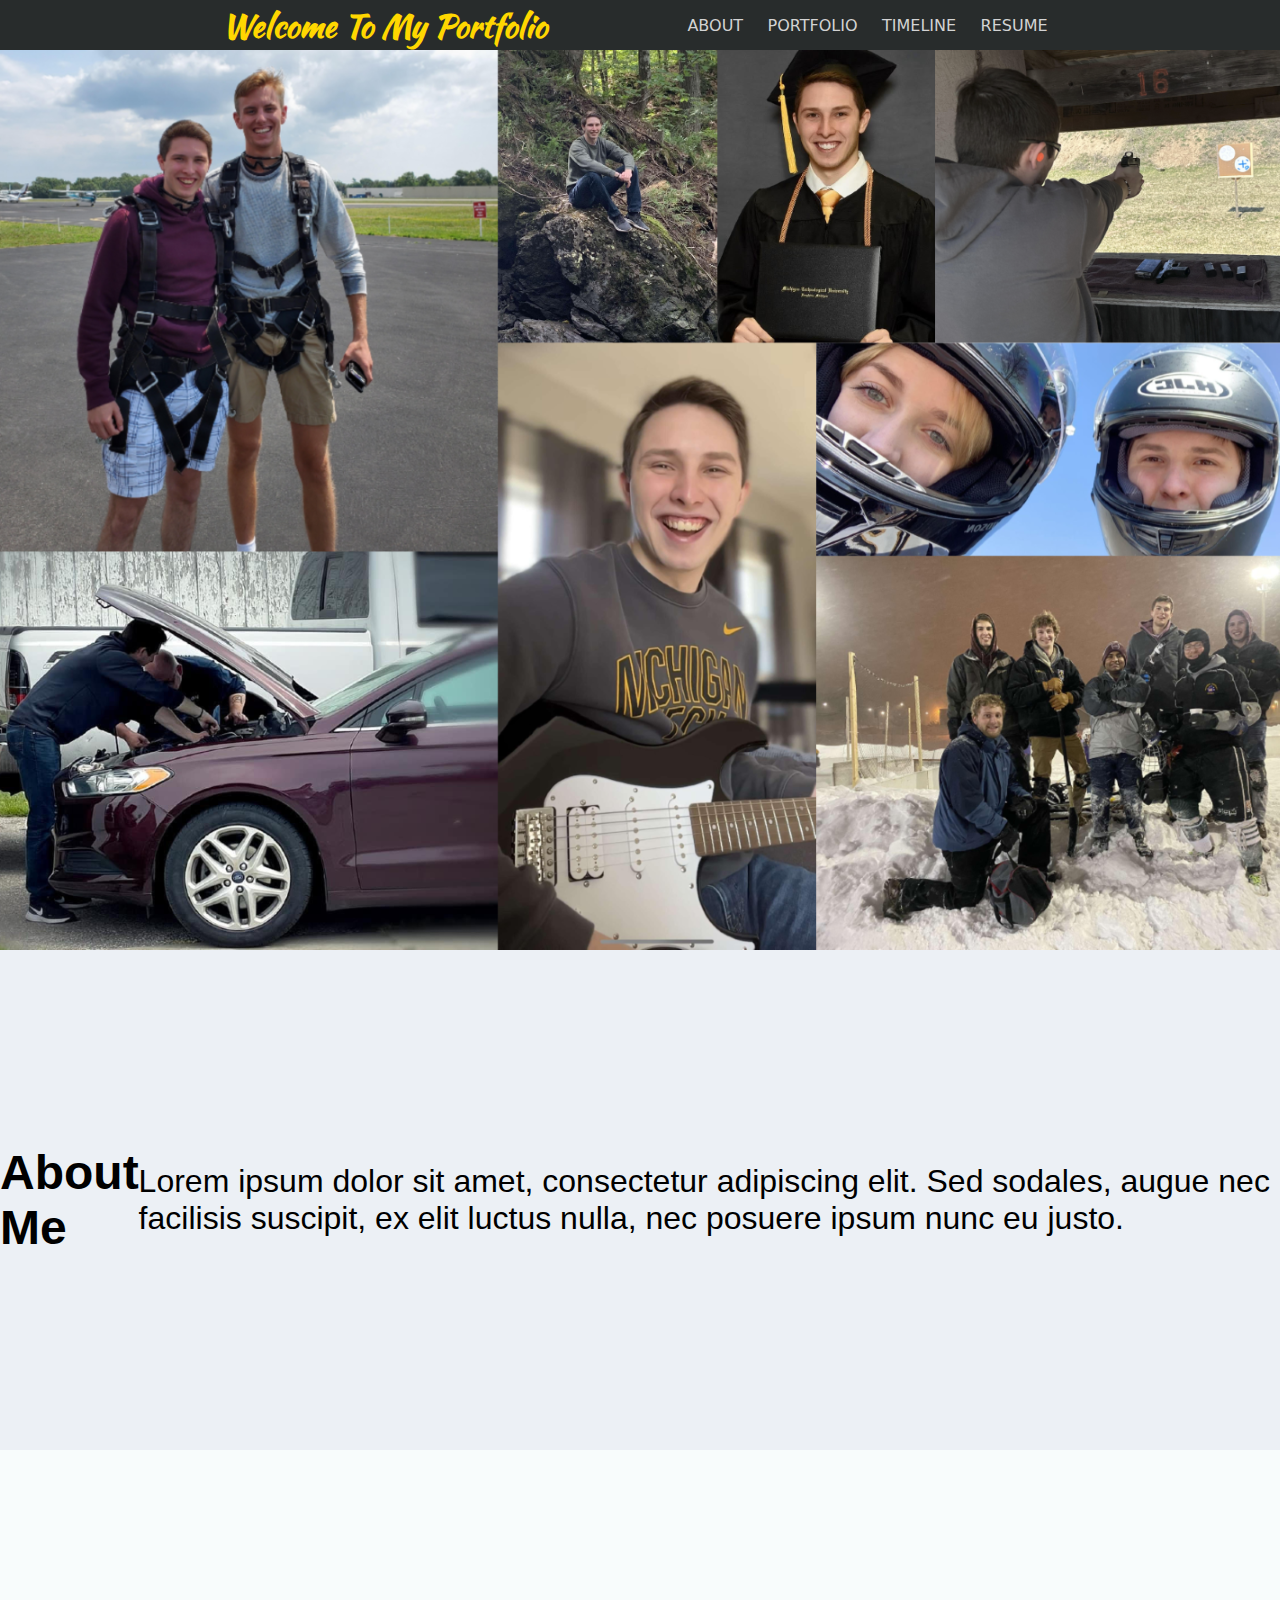
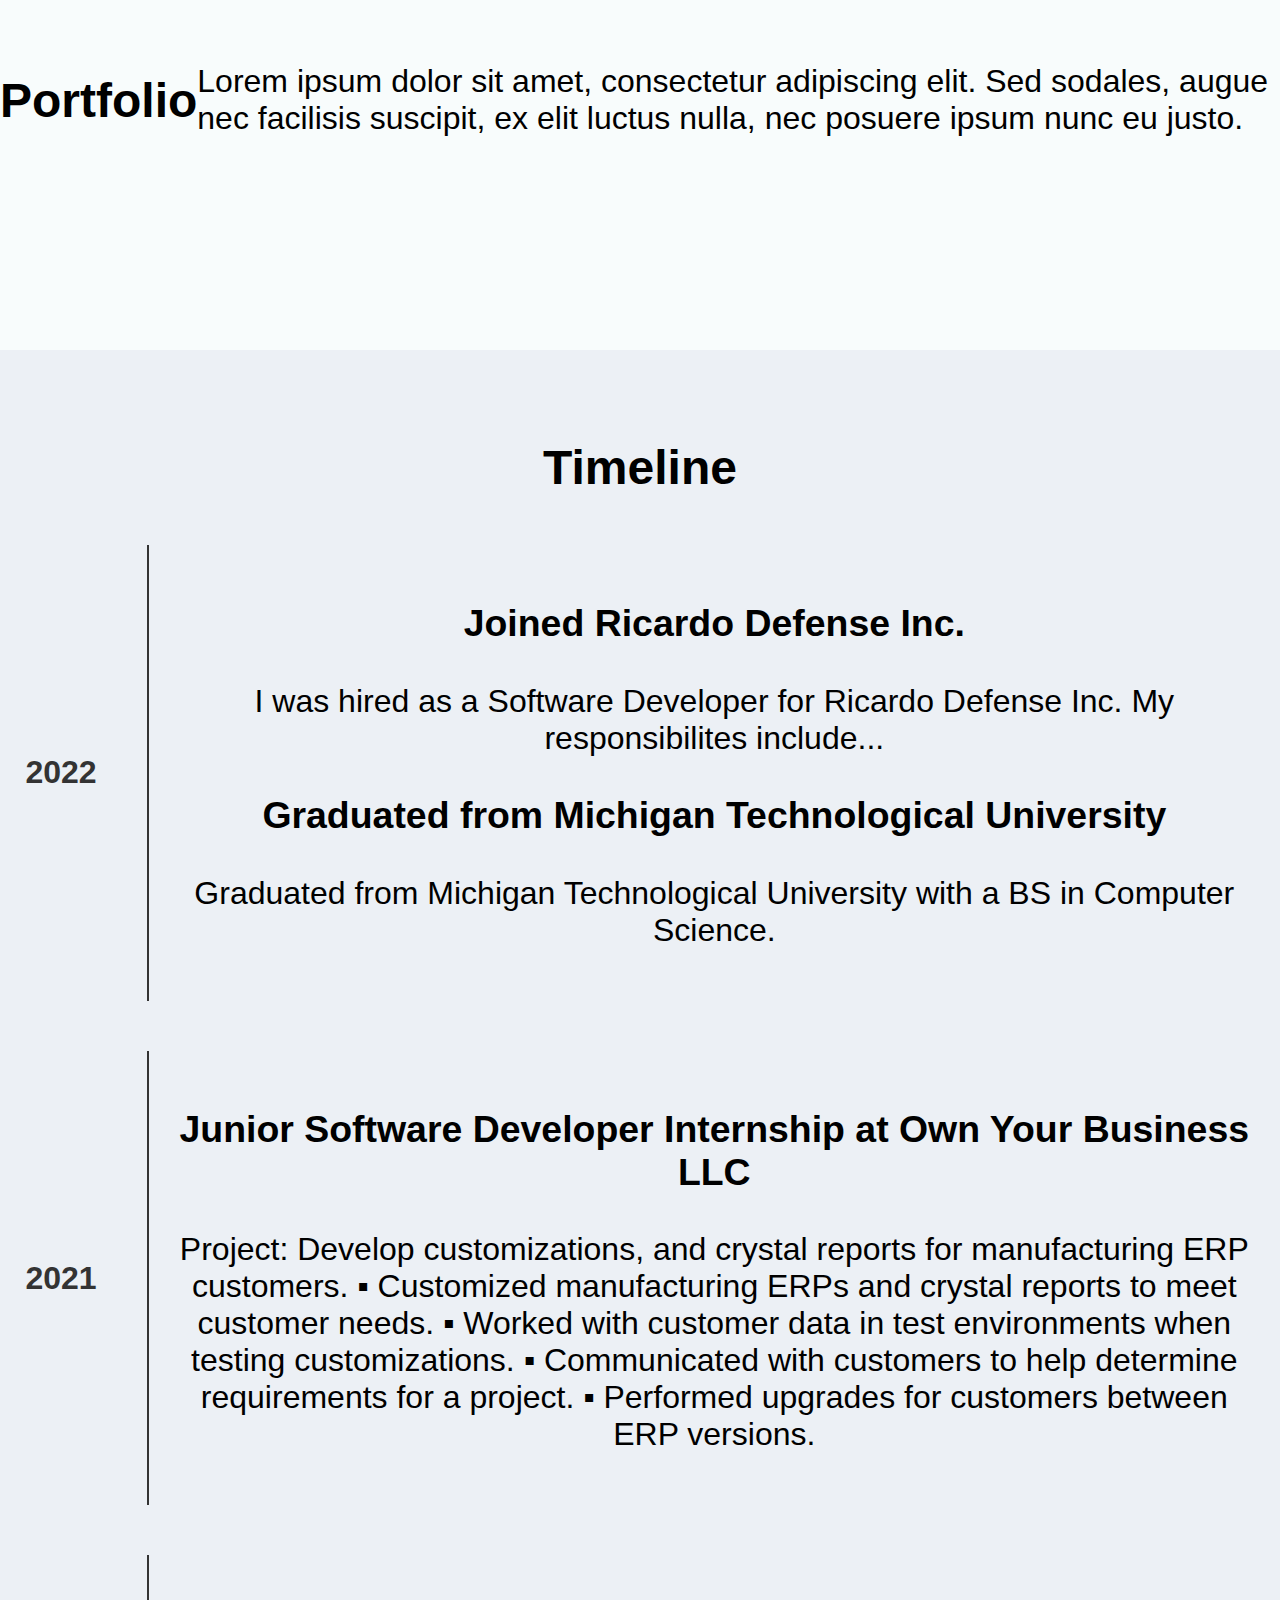
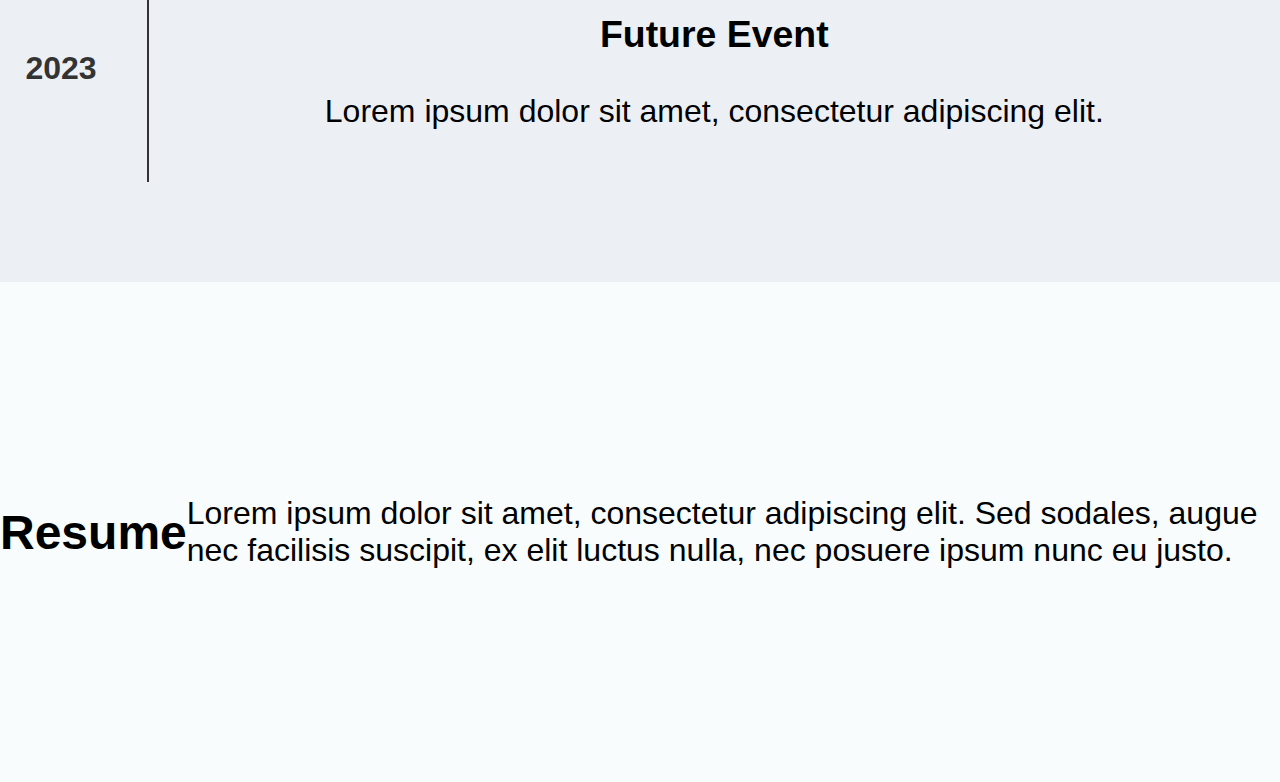
<file: index.html>
<!DOCTYPE html>
<html>
  <head>
    <meta charset="UTF-8">
    <title>Alec Trent's Portfolio</title>
    <link rel="stylesheet" href="Portfolio.css">    
    <link rel="preconnect" href="https://fonts.googleapis.com">
    <link rel="preconnect" href="https://fonts.gstatic.com" crossorigin>
    <link href="https://fonts.googleapis.com/css2?family=Kaushan+Script&display=swap" rel="stylesheet"> 
    <link href="https://fonts.googleapis.com/css2?family=Roboto+Slab&display=swap" rel="stylesheet">
  <body>
    <div id="Header">
      <h1><a href="#" class="MenuHead" onclick="scrollToHeader()">Welcome To My Portfolio</a></h1>
      <nav>
        <ul>
          <a href="#" class="MenuLink" onclick="scrollToAbout()">About</a>
          <a href="#" class="MenuLink" onclick="scrollToPortfolio()">Portfolio</a>
          <a href="#" class="MenuLink" onclick="scrollToTimeline()">Timeline</a>
          <a href="#" class="MenuLink" onclick="scrollToResume()">Resume</a>
        </ul>
      </nav>
    </div>
    <div id="HeaderImage">
      <img src="Images/collageHeader3.png" alt="HeaderImage"> 
    </div>
    <div id="About">
      <h2>About Me</h2>
      <p>Lorem ipsum dolor sit amet, consectetur adipiscing elit. Sed sodales, augue nec facilisis suscipit, ex elit luctus nulla, nec posuere ipsum nunc eu justo.</p>
    </div>
    <div id="Portfolio">
      <h2>Portfolio</h2>
      <p>Lorem ipsum dolor sit amet, consectetur adipiscing elit. Sed sodales, augue nec facilisis suscipit, ex elit luctus nulla, nec posuere ipsum nunc eu justo.</p>
    </div>
    <div id="Timeline">
      <h2>Timeline</h2>
        <div class="TimelineItem">
          <div class="TimelineDate">2022</div>
          <div class="TimelineContent">
            <h3>Joined Ricardo Defense Inc.</h3>
            <p>I was hired as a Software Developer for Ricardo Defense Inc. My responsibilites include...</p>
            <h3>Graduated from Michigan Technological University</h3>
            <p>Graduated from Michigan Technological University with a BS in Computer Science.</p>
          </div>
        </div>
        <div class="TimelineItem">
          <div class="TimelineDate">2021</div>
          <div class="TimelineContent">
            <h3>Junior Software Developer Internship at Own Your Business LLC</h3>
            <p>Project: Develop customizations, and crystal reports for manufacturing ERP customers.
              ▪ Customized manufacturing ERPs and crystal reports to meet customer needs.
              ▪ Worked with customer data in test environments when testing customizations.
              ▪ Communicated with customers to help determine requirements for a project.
              ▪ Performed upgrades for customers between ERP versions.
              </p>
          </div>
        </div>
        <div class="TimelineItem">
          <div class="TimelineDate">2023</div>
          <div class="TimelineContent">
            <h3>Future Event</h3>
            <p>Lorem ipsum dolor sit amet, consectetur adipiscing elit.</p>
          </div>
        </div>
      </section>
    </div>
    <div id="Resume">
      <h2>Resume</h2>
      <p>Lorem ipsum dolor sit amet, consectetur adipiscing elit. Sed sodales, augue nec facilisis suscipit, ex elit luctus nulla, nec posuere ipsum nunc eu justo.</p>
    </div>

    <script>
      function scrollToHeader() {
        event.preventDefault();
        var headerPosition = document.getElementById('Header').offsetTop;
        window.scrollTo({
          top: headerPosition,
          behavior: "smooth"
        })
      };
      function scrollToAbout() {
        event.preventDefault();
        var aboutPosition = document.getElementById('About').offsetTop;
        window.scrollTo({
          top: aboutPosition,
          behavior: "smooth"
        })
      };
      function scrollToPortfolio() {
        event.preventDefault();
        var portfolioPosition = document.getElementById('Portfolio').offsetTop;
        window.scrollTo({
          top: portfolioPosition,
          behavior: "smooth"
        })
      };
      function scrollToTimeline() {
        event.preventDefault();
        var timelinePosition = document.getElementById('Timeline').offsetTop;
        window.scrollTo({
          top: timelinePosition,
          behavior: "smooth"
        })
      };
      function scrollToResume() {
        event.preventDefault();
        var resumePosition = document.getElementById('Resume').offsetTop;
        window.scrollTo({
          top: resumePosition,
          behavior: "smooth"
        })
      };
    </script>
  </body>
</html>
</file>
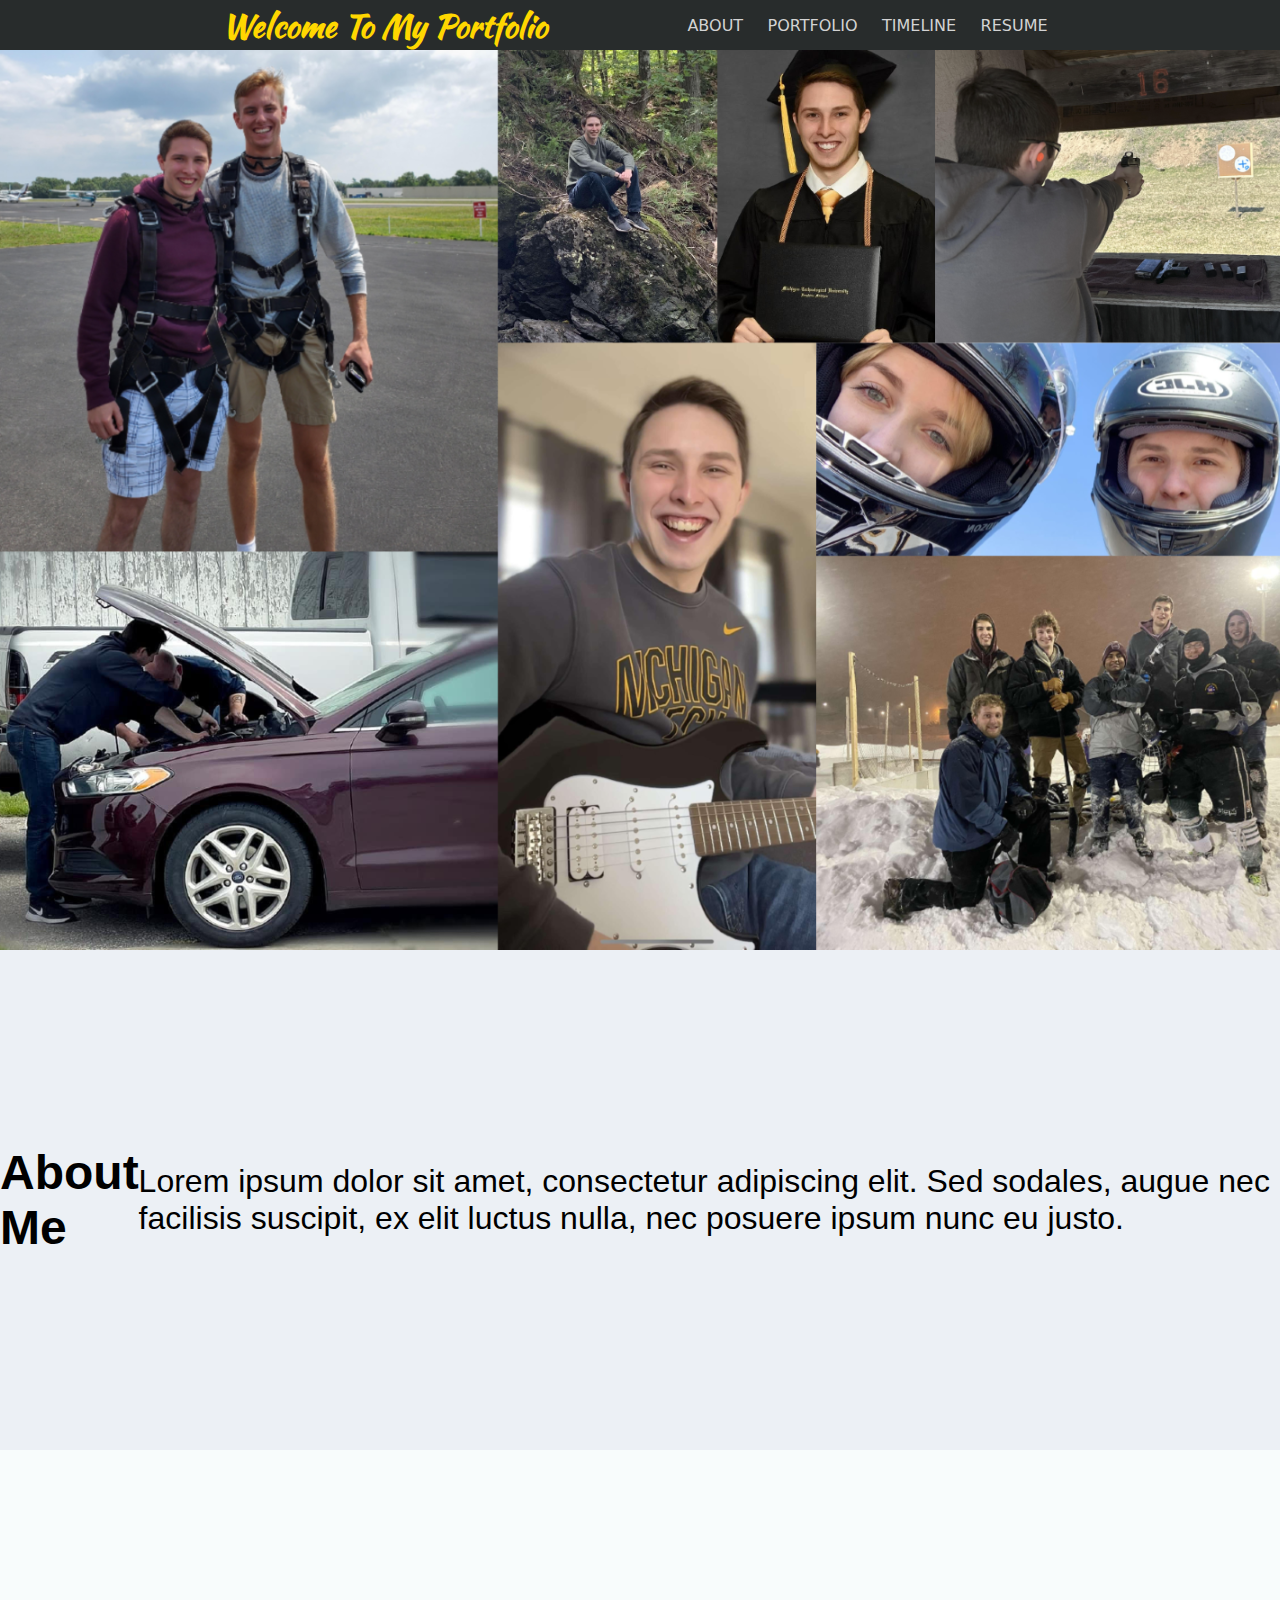
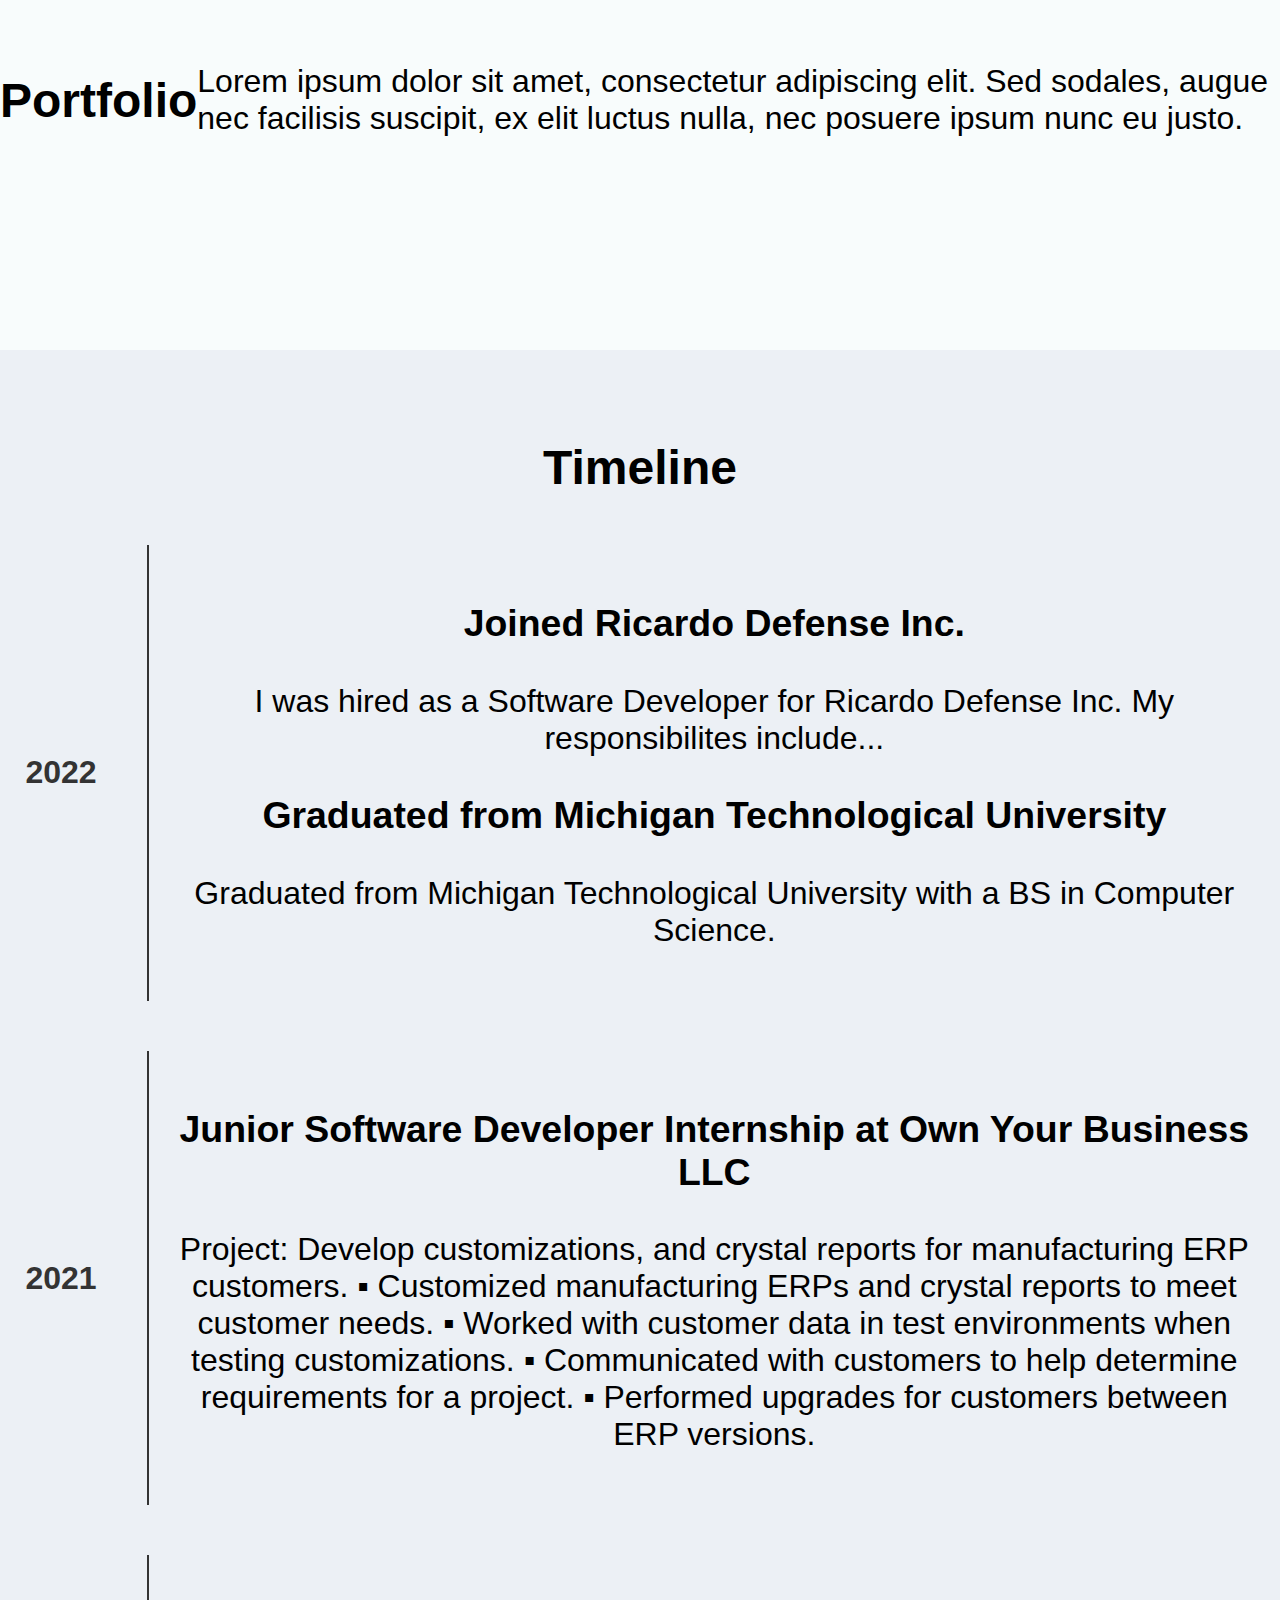
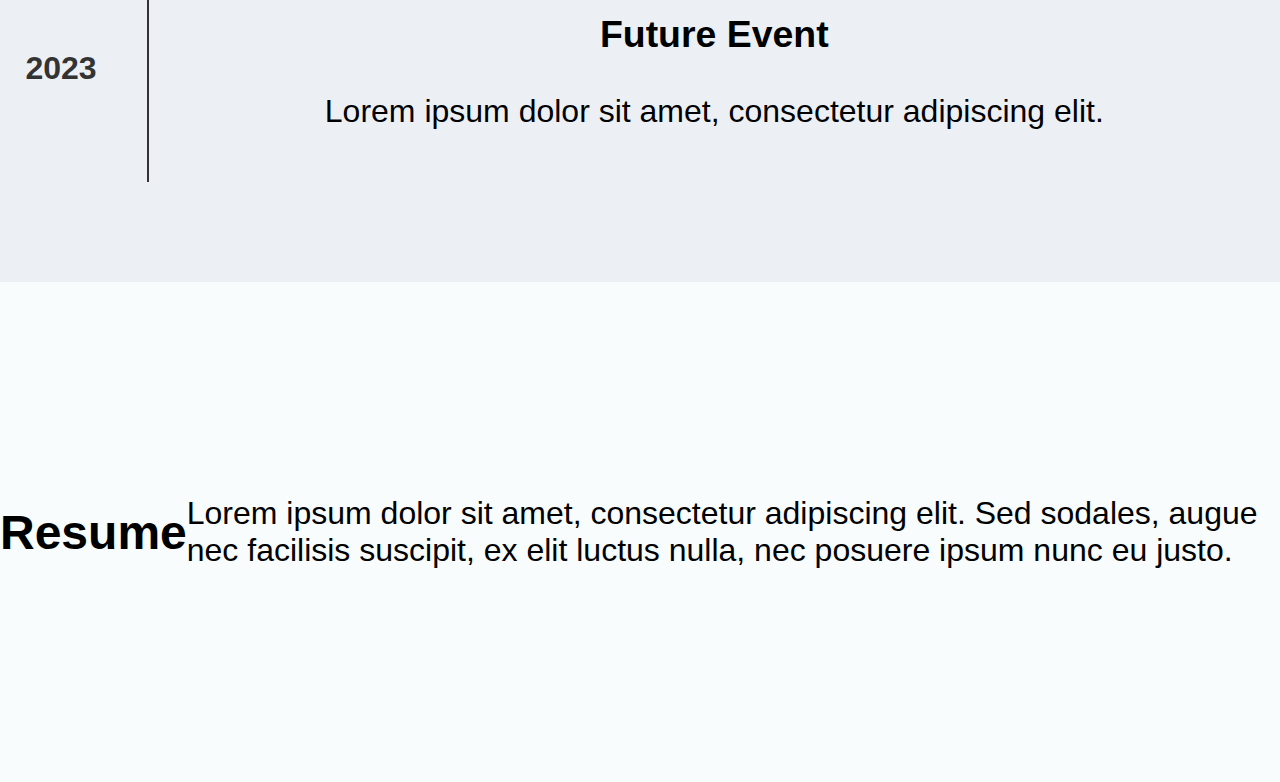
<file: test1.html>
<!DOCTYPE html>
<html>
  <head>
    <meta charset="UTF-8">
    <title>Alec Trent's Portfolio</title>
    <link rel="stylesheet" href="Portfolio.css">    
    <link rel="preconnect" href="https://fonts.googleapis.com">
    <link rel="preconnect" href="https://fonts.gstatic.com" crossorigin>
    <link href="https://fonts.googleapis.com/css2?family=Kaushan+Script&display=swap" rel="stylesheet"> 
    <link href="https://fonts.googleapis.com/css2?family=Roboto+Slab&display=swap" rel="stylesheet">
  <body>
    <div id="Header">
      <h1><a href="#" class="MenuHead" onclick="scrollToHeader()">Welcome To My Portfolio</a></h1>
      <nav>
        <ul>
          <a href="#" class="MenuLink" onclick="scrollToAbout()">About</a>
          <a href="#" class="MenuLink" onclick="scrollToPortfolio()">Portfolio</a>
          <a href="#" class="MenuLink" onclick="scrollToTimeline()">Timeline</a>
          <a href="#" class="MenuLink" onclick="scrollToResume()">Resume</a>
        </ul>
      </nav>
    </div>
    <div id="HeaderImage">
      <img src="collageHeader3.png" alt="HeaderImage"> 
    </div>
    <div id="About">
      <h2>About Me</h2>
      <p>Lorem ipsum dolor sit amet, consectetur adipiscing elit. Sed sodales, augue nec facilisis suscipit, ex elit luctus nulla, nec posuere ipsum nunc eu justo.</p>
    </div>
    <div id="Portfolio">
      <h2>Portfolio</h2>
      <p>Lorem ipsum dolor sit amet, consectetur adipiscing elit. Sed sodales, augue nec facilisis suscipit, ex elit luctus nulla, nec posuere ipsum nunc eu justo.</p>
    </div>
    <div id="Timeline">
      <h2>Timeline</h2>
        <div class="TimelineItem">
          <div class="TimelineDate">2022</div>
          <div class="TimelineContent">
            <h3>Joined Ricardo Defense Inc.</h3>
            <p>I was hired as a Software Developer for Ricardo Defense Inc. My responsibilites include...</p>
            <h3>Graduated from Michigan Technological University</h3>
            <p>Graduated from Michigan Technological University with a BS in Computer Science.</p>
          </div>
        </div>
        <div class="TimelineItem">
          <div class="TimelineDate">2021</div>
          <div class="TimelineContent">
            <h3>Junior Software Developer Internship at Own Your Business LLC</h3>
            <p>Project: Develop customizations, and crystal reports for manufacturing ERP customers.
              ▪ Customized manufacturing ERPs and crystal reports to meet customer needs.
              ▪ Worked with customer data in test environments when testing customizations.
              ▪ Communicated with customers to help determine requirements for a project.
              ▪ Performed upgrades for customers between ERP versions.
              </p>
          </div>
        </div>
        <div class="TimelineItem">
          <div class="TimelineDate">2023</div>
          <div class="TimelineContent">
            <h3>Future Event</h3>
            <p>Lorem ipsum dolor sit amet, consectetur adipiscing elit.</p>
          </div>
        </div>
      </section>
    </div>
    <div id="Resume">
      <h2>Resume</h2>
      <p>Lorem ipsum dolor sit amet, consectetur adipiscing elit. Sed sodales, augue nec facilisis suscipit, ex elit luctus nulla, nec posuere ipsum nunc eu justo.</p>
    </div>

    <script>
      function scrollToHeader() {
        event.preventDefault();
        var headerPosition = document.getElementById('Header').offsetTop;
        window.scrollTo({
          top: headerPosition,
          behavior: "smooth"
        })
      };
      function scrollToAbout() {
        event.preventDefault();
        var aboutPosition = document.getElementById('About').offsetTop;
        window.scrollTo({
          top: aboutPosition,
          behavior: "smooth"
        })
      };
      function scrollToPortfolio() {
        event.preventDefault();
        var portfolioPosition = document.getElementById('Portfolio').offsetTop;
        window.scrollTo({
          top: portfolioPosition,
          behavior: "smooth"
        })
      };
      function scrollToTimeline() {
        event.preventDefault();
        var timelinePosition = document.getElementById('Timeline').offsetTop;
        window.scrollTo({
          top: timelinePosition,
          behavior: "smooth"
        })
      };
      function scrollToResume() {
        event.preventDefault();
        var resumePosition = document.getElementById('Resume').offsetTop;
        window.scrollTo({
          top: resumePosition,
          behavior: "smooth"
        })
      };
    </script>
  </body>
</html>
</file>
<file: Portfolio.css>
body {
  margin: 0;
  padding: 0;
  font-family: sans-serif;
  background-color: #f8fcfc;
}
#Header {
  position: fixed;
  top: 0;
  left: 0;
  width: 100%;
  height: 50px;
  background-color: #282c2c;
  display: flex;
  align-items: center;
  justify-content: center;
}
.MenuHead {
  color: #FFD700;
  text-decoration:none;
  padding-right: 90px;
  font-family: 'Kaushan Script', cursive;
}
.MenuLink {
  color: #d3d3d3;
  border: none;
  padding: 15px 10px;
  cursor: pointer;
  text-align: center;
  text-transform: uppercase;
  text-decoration:none;
  font-family: system-ui, -apple-system, BlinkMacSystemFont, 'Segoe UI', Roboto, Oxygen, Ubuntu, Cantarell, 'Open Sans', 'Helvetica Neue', sans-serif;
}
.MenuLink:hover {
  color: #FFD700;
}
#HeaderImage {
  display: flex;
  flex-wrap: wrap;
  justify-content: center;
  margin-top: 50px;
  width: 100%;
  background-color: #282c2c
}
#About {
  height: 500px;
  display: flex;
  align-items: center;
  justify-content: center;
  font-size: 2rem;
  background-color: #ecf0f5;
}
#Portfolio {
  height: 500px;
  display: flex;
  align-items: center;
  justify-content: center;
  font-size: 2rem;
  background-color: #f8fcfc;
}
#Timeline {
  background-color: #ecf0f5;
  font-size: 2rem;
  padding: 50px 0;
  text-align: center;
}
.TimelineItem {
  display: flex;
  align-items: center;
  margin: 50px 0;
}
.TimelineDate {
  font-size: 2rem;
  font-weight: bold;
  width: 100px;
  margin-right: 50px;
  color: #333;
  text-align: right;
}
.TimelineContent {
  width: calc(100% - 150px);
  border-left: 2px solid #333;
  padding: 20px;
}
#Resume {
  height: 500px;
  display: flex;
  align-items: center;
  justify-content: center;
  font-size: 2rem;
  background-color: #f8fcfc;
}
</file>
